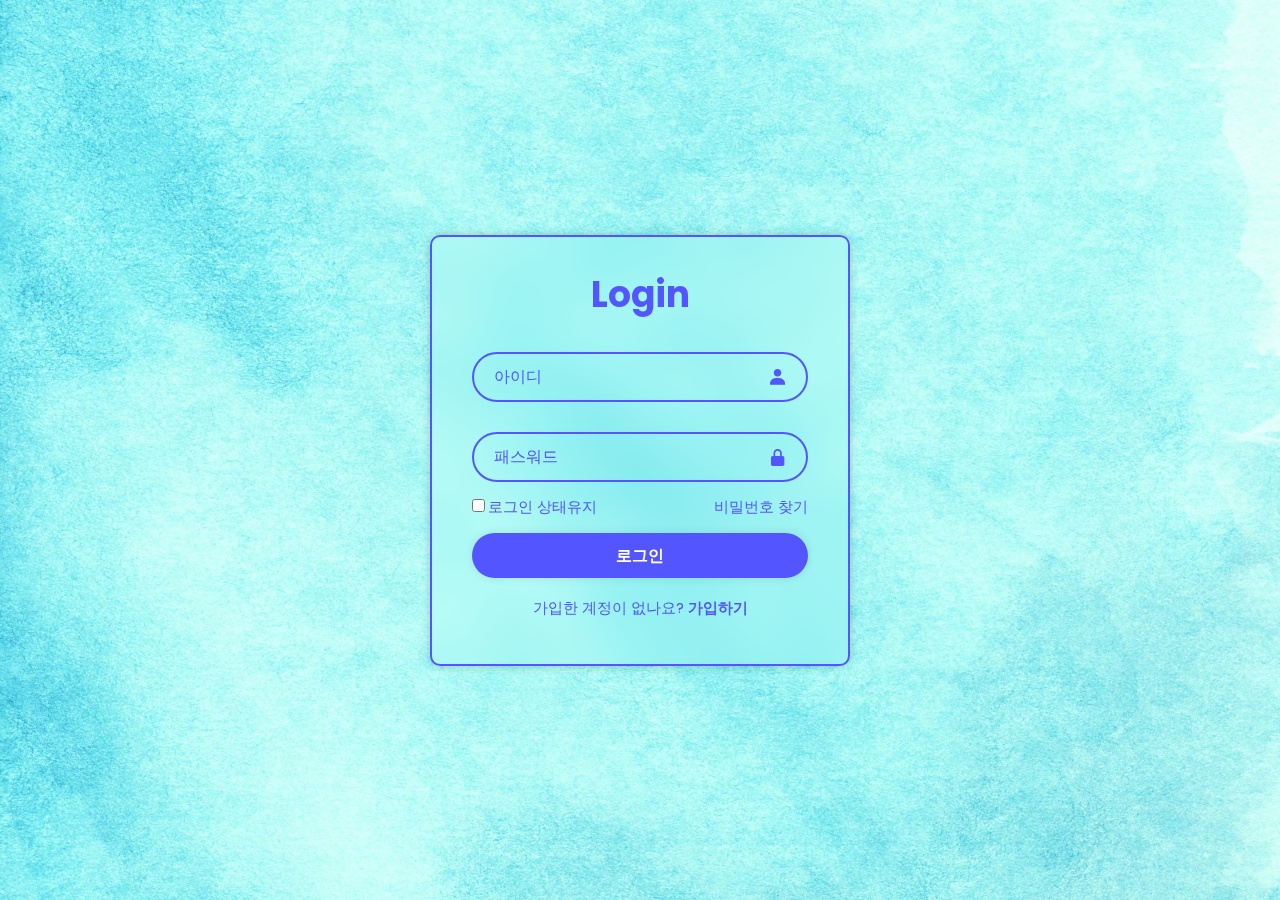
<file: index.html>
<!DOCTYPE html>
<html lang="ko">
  <head>
    <meta charset="UTF-8" />
    <meta name="viewport" content="width=device-width, initial-scale=1.0" />
    <title>First Project - LoginForm</title>
    <link rel="stylesheet" href="style.css" />
    <link href="https://unpkg.com/boxicons@2.1.4/css/boxicons.min.css" rel="stylesheet" />
  </head>

  <body>
    <div class="wrapper">
      <form action="">
        <h1>Login</h1>
        <div class="input-box">
          <input type="text" placeholder="아이디" required />
          <i class="bx bxs-user"></i>
        </div>
        <div class="input-box">
          <input type="password" placeholder="패스워드" required />
          <i class="bx bxs-lock-alt"></i>
        </div>
        <div class="remember-forgot">
          <label><input type="checkbox" />로그인 상태유지</label>
          <a href="#">비밀번호 찾기</a>
        </div>
        <button type="submit" class="btn">로그인</button>
        <div class="register-link">
          <p>가입한 계정이 없나요? <a href="#">가입하기</a></p>
        </div>
      </form>
    </div>
  </body>
</html>
</file>
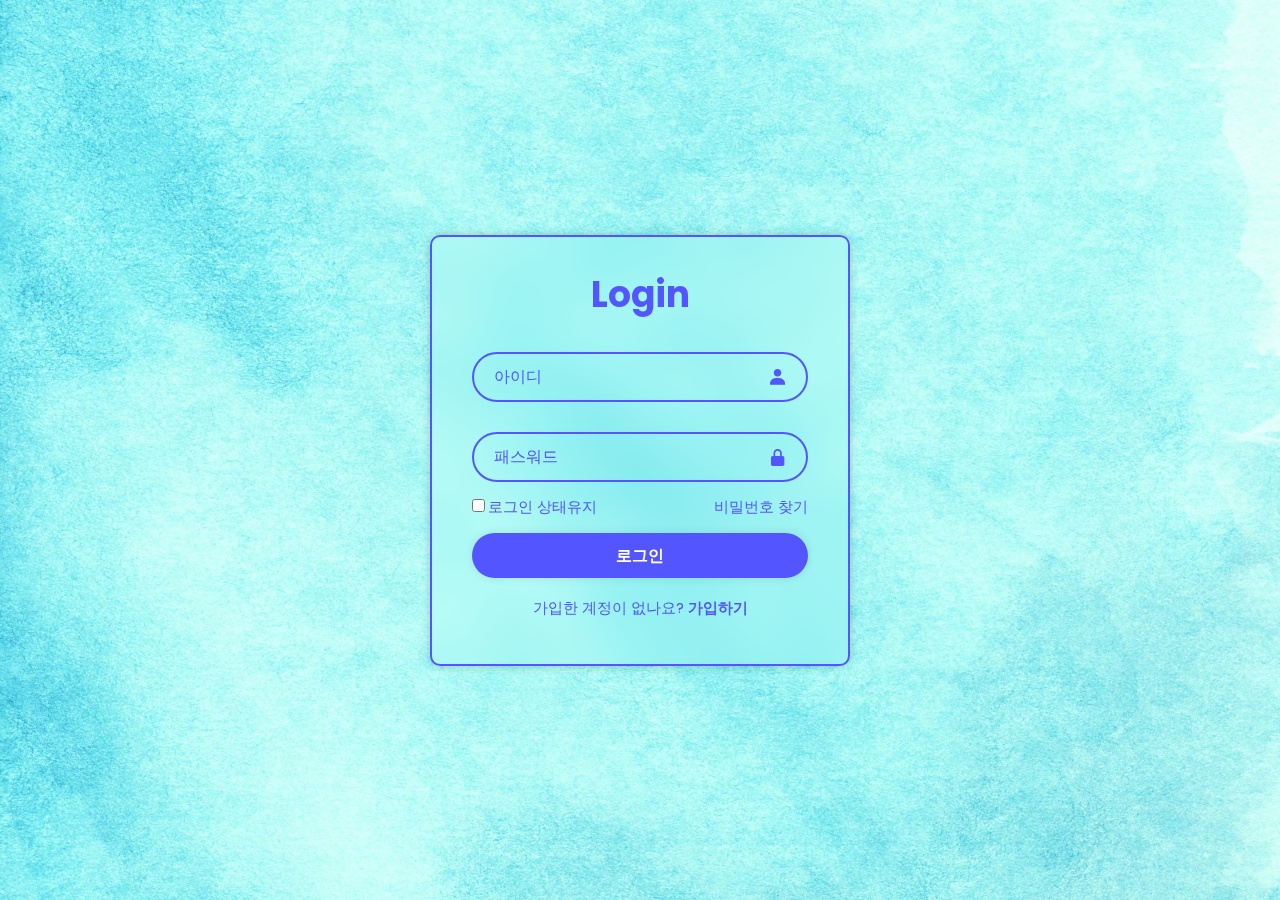
<file: loginForm.html>
<!DOCTYPE html>
<html lang="ko">
  <head>
    <meta charset="UTF-8" />
    <meta name="viewport" content="width=device-width, initial-scale=1.0" />
    <title>First Project - LoginForm</title>
    <link rel="stylesheet" href="loginFormStyle.css" />
    <link href="https://unpkg.com/boxicons@2.1.4/css/boxicons.min.css" rel="stylesheet" />
  </head>

  <body>
    <div class="wrapper">
      <form action="">
        <h1>Login</h1>
        <div class="input-box">
          <input type="text" placeholder="아이디" required />
          <i class="bx bxs-user"></i>
        </div>
        <div class="input-box">
          <input type="password" placeholder="패스워드" required />
          <i class="bx bxs-lock-alt"></i>
        </div>
        <div class="remember-forgot">
          <label><input type="checkbox" />로그인 상태유지</label>
          <a href="#">비밀번호 찾기</a>
        </div>
        <button type="submit" class="btn">로그인</button>
        <div class="register-link">
          <p>가입한 계정이 없나요? <a href="#">가입하기</a></p>
        </div>
      </form>
    </div>
  </body>
</html>
</file>
<file: style.css>
/* poppins 라는 구글 폰트 가져오기 */
@import url("https://fonts.googleapis.com/css2?family=Poppins:wght@300;400;500;600;700;800;900&display=swap");

/*  
마진, 패딩 0으로 초기화 / 박스사이징, 글꼴 초기화
*/
* {
  margin: 0;
  padding: 0;
  box-sizing: border-box;
  font-family: "Poppins", sans-serif;
}

body {
  display: flex;
  justify-content: center;
  align-items: center;
  height: 100vh;
  background: url("images/bg_lightblue.jpg") no-repeat center;
  background-size: cover;
}

.wrapper {
  width: 420px;
  background: #378ce7;
  background-color: transparent;
  border: 2px solid #5356ff;
  backdrop-filter: blur(20px); /* 영역 뒷 배경 필터 - 블러효과 추가 */
  box-shadow: 0 0 10px rgba(0, 0, 0, 0.2);
  color: #5356ff;
  border-radius: 10px;
  padding: 30px 40px;
}

.wrapper h1 {
  font-size: 36px;
  text-align: center;
}

.wrapper .input-box {
  width: 100%;
  height: 50px;
  margin: 30px 0;
}

.input-box input {
  width: 100%;
  height: 100%;
  background: transparent; /* 부모 배경 색과 동일 */
  border: none;
  outline: none; /* 기본 포커스 스타일 사라짐.*/
  border: 2px solid #5356ff;
  border-radius: 40px;
  font-size: 16px;
  color: #5356ff;
  padding: 20px 45px 20px 20px;
}

.input-box input::placeholder {
  color: #5356ff;
}

.input-box {
  position: relative;
}

.input-box i {
  position: absolute;
  right: 20px;
  top: 50%; /* 위에서 50% 내려서 위치 */
  transform: translateY(-50%);
  /* top 으로 내린 기준점은 본인의 좌측 상단이므로 본인 기준 y축으로 50% 다시 이동 */
  font-size: 20px;
}

.wrapper .remember-forgot {
  display: flex;
  justify-content: space-between;
  font-size: 14.5px;
  margin: -15px 0 15px;
}

.remember-forgot label input {
  accent-color: #fff; /* 체크박스 및 라디오버튼이 체크되었을 때 그 상자의 색.*/
  margin-right: 3px;
}

.remember-forgot a {
  color: #5356ff;
  text-decoration: none;
}

.remember-forgot a:hover {
  text-decoration: underline;
}

.wrapper .btn {
  width: 100%;
  height: 45px;
  background: #5356ff;
  border: none;
  outline: none;
  border-radius: 40px;
  box-shadow: 0 0 10px rgba(0, 0, 0, 0.1);
  cursor: pointer; /* 마우스가 hover 되었을때 포인터가 바뀜 */
  font-size: 16px;
  color: #ffffff;
  font-weight: bold;
}

.wrapper .register-link {
  font-size: 14.5px;
  text-align: center;
  margin: 20px 0 15px;
}

.register-link p a {
  color: #5356ff;
  text-decoration: none;
  font-weight: bold;
}

.register-link p a:hover {
  text-decoration: underline;
}
</file>
<file: loginFormStyle.css>
/* poppins 라는 구글 폰트 가져오기 */
@import url("https://fonts.googleapis.com/css2?family=Poppins:wght@300;400;500;600;700;800;900&display=swap");

/*  
마진, 패딩 0으로 초기화 / 박스사이징, 글꼴 초기화
*/
* {
  margin: 0;
  padding: 0;
  box-sizing: border-box;
  font-family: "Poppins", sans-serif;
}

body {
  display: flex;
  justify-content: center;
  align-items: center;
  height: 100vh;
  background: url("images/bg_lightblue.jpg") no-repeat center;
  background-size: cover;
}

.wrapper {
  width: 420px;
  background: #378ce7;
  background-color: transparent;
  border: 2px solid #5356ff;
  backdrop-filter: blur(20px); /* 영역 뒷 배경 필터 - 블러효과 추가 */
  box-shadow: 0 0 10px rgba(0, 0, 0, 0.2);
  color: #5356ff;
  border-radius: 10px;
  padding: 30px 40px;
}

.wrapper h1 {
  font-size: 36px;
  text-align: center;
}

.wrapper .input-box {
  width: 100%;
  height: 50px;
  margin: 30px 0;
}

.input-box input {
  width: 100%;
  height: 100%;
  background: transparent; /* 부모 배경 색과 동일 */
  border: none;
  outline: none; /* 기본 포커스 스타일 사라짐.*/
  border: 2px solid #5356ff;
  border-radius: 40px;
  font-size: 16px;
  color: #5356ff;
  padding: 20px 45px 20px 20px;
}

.input-box input::placeholder {
  color: #5356ff;
}

.input-box {
  position: relative;
}

.input-box i {
  position: absolute;
  right: 20px;
  top: 50%; /* 위에서 50% 내려서 위치 */
  transform: translateY(-50%);
  /* top 으로 내린 기준점은 본인의 좌측 상단이므로 본인 기준 y축으로 50% 다시 이동 */
  font-size: 20px;
}

.wrapper .remember-forgot {
  display: flex;
  justify-content: space-between;
  font-size: 14.5px;
  margin: -15px 0 15px;
}

.remember-forgot label input {
  accent-color: #fff; /* 체크박스 및 라디오버튼이 체크되었을 때 그 상자의 색.*/
  margin-right: 3px;
}

.remember-forgot a {
  color: #5356ff;
  text-decoration: none;
}

.remember-forgot a:hover {
  text-decoration: underline;
}

.wrapper .btn {
  width: 100%;
  height: 45px;
  background: #5356ff;
  border: none;
  outline: none;
  border-radius: 40px;
  box-shadow: 0 0 10px rgba(0, 0, 0, 0.1);
  cursor: pointer; /* 마우스가 hover 되었을때 포인터가 바뀜 */
  font-size: 16px;
  color: #ffffff;
  font-weight: bold;
}

.wrapper .register-link {
  font-size: 14.5px;
  text-align: center;
  margin: 20px 0 15px;
}

.register-link p a {
  color: #5356ff;
  text-decoration: none;
  font-weight: bold;
}

.register-link p a:hover {
  text-decoration: underline;
}
</file>
